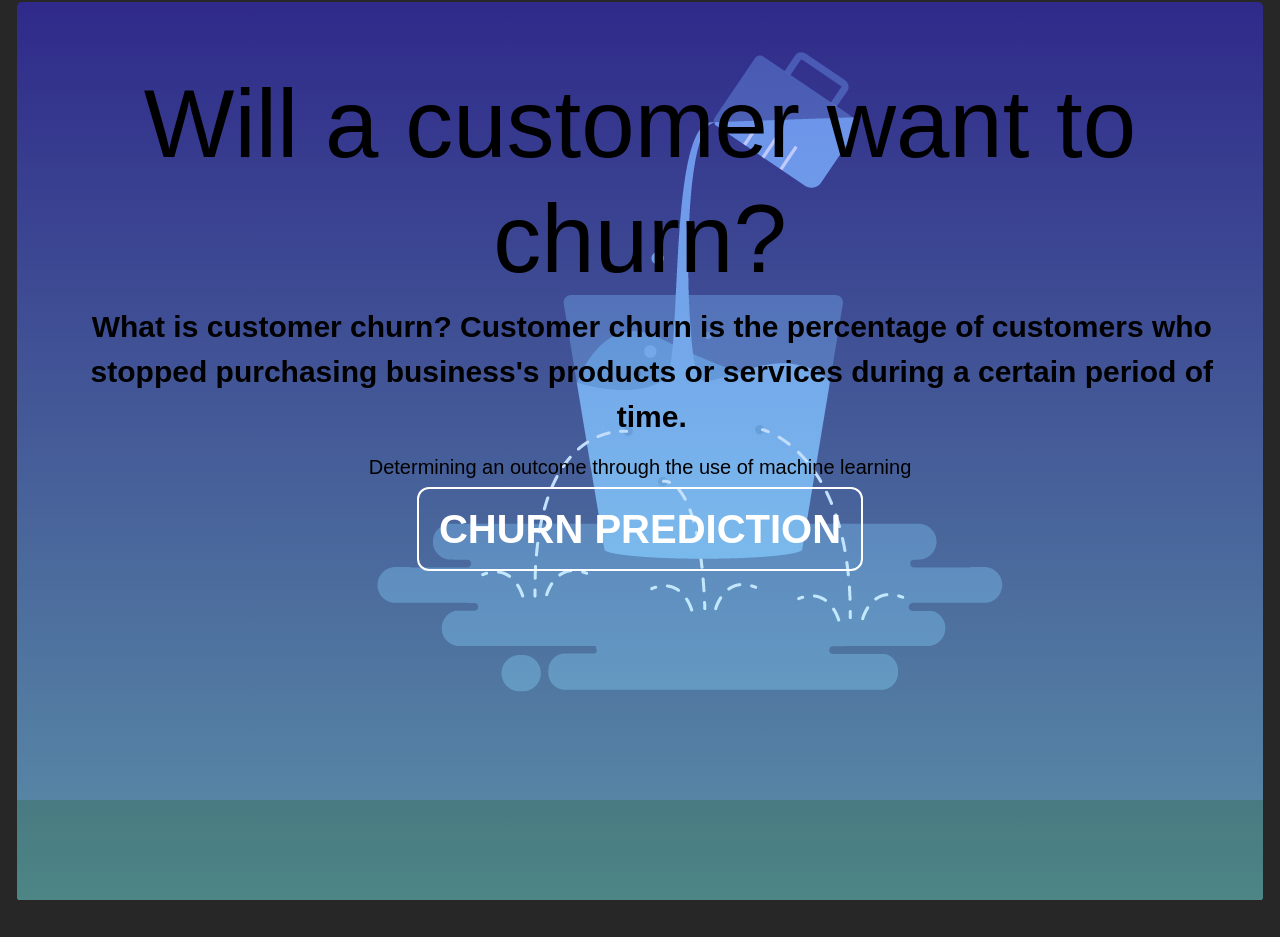
<file: templates/index.html>
<!DOCTYPE html>
<html lang="en">

<head>
    <meta charset="UTF-8">
    <meta name="viewport" content="width=device-width, initial-scale=1.0">
    <title>Telco Churn Prediction</title>
    <link rel="stylesheet" href="https://maxcdn.bootstrapcdn.com/bootstrap/4.0.0/css/bootstrap.min.css"
        integrity="sha384-Gn5384xqQ1aoWXA+058RXPxPg6fy4IWvTNh0E263XmFcJlSAwiGgFAW/dAiS6JXm" crossorigin="anonymous" />

    <link rel="stylesheet" href="/static/css/style.css">
</head>

<body>
    <div class='container-fluid'>
        <div class="jumbotron specialjum">
            <h2 class="display-1">Will a customer want to churn?</h2>
            <p>What is customer churn? Customer churn is the percentage of customers
                who stopped purchasing business's products or services during a certain period of time.</p>
            <p></p>
            <h4 class="lead">Determining an outcome through the use of machine learning</h4>
            <a href='/predict' class='button'>CHURN PREDICTION</a>
        </div>

        <div class="row">
            <div class="col-md-4">
                <div id="pie01"></div>
            </div>

            <div class="col-md-4">
                <div id="pie02"></div>
            </div>

            <div class="col-md-4">
                <div id="pie03"></div>
            </div>
        </div>
    </div>

    <script src="https://d3js.org/d3.v5.min.js"></script>
    <script src="https://cdn.plot.ly/plotly-latest.min.js"></script>

    <script src="/static/js/app.js"></script>

</body>

</html>
</file>
<file: static/css/style.css>
body {
    background-color: rgb(39, 39, 39);
    color: white;
    font-family: Arial, sans-serif;
    padding: 2px;
    position: absolute;
  
  }
  
  a {
    font-size: 40px; 
    font-weight: bold;
    font-family: Verdana, sans-serif;
  }
  
  h3 {
    font-size: 40px; 
    font-weight: bold;
    font-family: Verdana, sans-serif;
    padding-left: 2%;
  }
  
  p {
    padding-left: 2%; 
    font-family: Verdana, sans-serif;
  }
  
  .jumbotron {
    background: 
    linear-gradient(
      rgba(0, 0, 250, 0.25), 
      rgba(125, 250, 250, 0.45)
    ),
    url("/static/images/churn-rate.jpg");
    background-repeat: no-repeat;
    background-attachment: fixed;
    color:black !important;
    height:100vh;
    width:100%;
    text-align: center;
    font-family: 'Verdana', sans-serif;
    font-size: 30px;
    font-weight: bold;
    }
  
  .tableauPlaceholder {
    padding-left: .5%;
    position: relative;
  }
  
  
  .button {
      background-color: Transparent;
      display: inline-block;
      border: 2px solid #fff;
      padding: 10px 20px;
      color: #fff;
      text-decoration: none;
      transition: 0.3s;
      border-radius: 12px;
    }
  
  .button:hover {
      background: #fff;
      color: #000;
    }
  
  .responsive-google-slides {
      position: relative;
      padding-bottom: 56.25%;
      height: 0;
      overflow: hidden;
    }
    
  .responsive-google-slides iframe {
      border: 0;
      position: absolute;
      top: 0;
      left: 0;
      width: 100% !important;
      height: 100% !important;
    }
  
  .wrapper
  {
    padding-bottom: 20px;
  }
  
  .divider
  {
    position: relative;
    margin-top: 10px;
    height: 1px;
  }
  
  .div-transparent:before
  {
    content: "";
    position: absolute;
    top: 0;
    left: 2%;
    right: 2%;
    width: 95%;
    height: 2px;
    background-image: linear-gradient(to right, transparent, rgb(255, 255, 255), transparent);
  }
</file>
